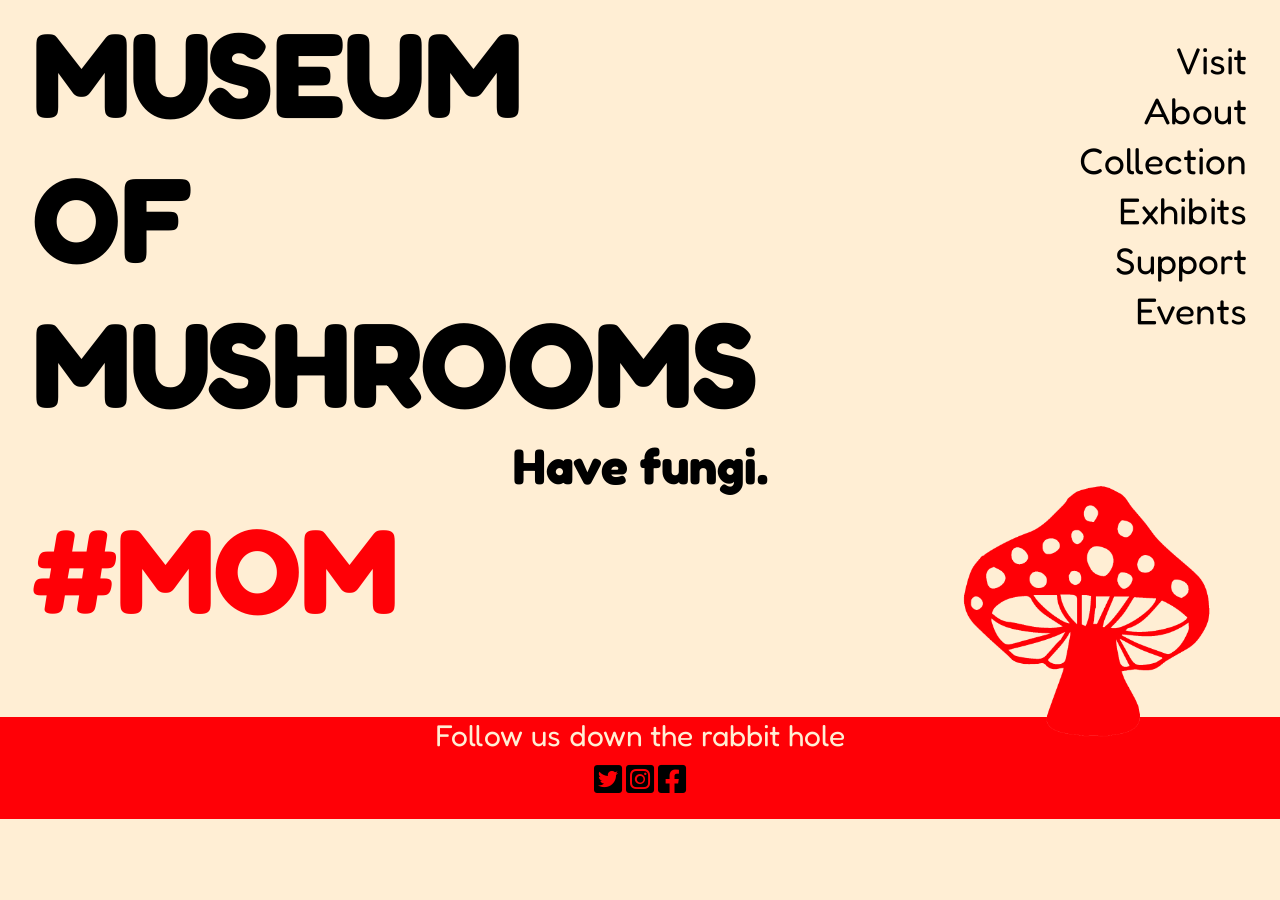
<file: index.html>
<!DOCTYPE html>
<html lang="en">
<head>
    <meta charset="UTF-8">
    <meta http-equiv="X-UA-Compatible" content="IE=edge">
    <meta name="viewport" content="width=device-width, initial-scale=1.0">
    <title>MOM</title>

    <link rel="preconnect" href="https://fonts.googleapis.com">
    <link rel="preconnect" href="https://fonts.gstatic.com" crossorigin>
    <link href="https://fonts.googleapis.com/css2?family=Barlow&family=Belleza&family=Fredoka&family=Limelight&family=Nunito+Sans:wght@300&family=Roboto:wght@100&family=Shizuru&display=swap" rel="stylesheet">

    <link rel="icon" type="image/x-icon" href="images/mush_icon.ico">

    <link rel="stylesheet" href="css/style_home.css">

<!-- font awesome icons -->
<link href="https://cdnjs.cloudflare.com/ajax/libs/font-awesome/6.0.0/css/all.min.css" rel="stylesheet">

<script src="ci-labeler.js"></script> 


</head>
<body>

    <!-- Sidebar -->
    <div class="sidebar">
        <ul>
            <li class="sidebar-item"><a href="visit_us.html">Visit</a></li>
            <li class="sidebar-item"><a href="about_page.html">About</a></li>
            <li class="sidebar-item"><a href="label.html">Collection</a></li>
            <li class="sidebar-item"><a href="exhibits.html">Exhibits</a></li>
            <li class="sidebar-item"><a href="support.html">Support</a></li>
            <li class="sidebar-item"><a href="events.html">Events</a></li>
        </ul>
        <img src="images/mushroomlogos-01.png" alt="">
    </div>


    

    <div>
        <div>
            <h1><a href="index.html">MUSEUM OF MUSHROOMS</a></h1>
            <h2>Have fungi.</h2>
            <h3>#MOM</h3>
        </div>

    </div>

<br>

<br>

<footer>
    <div>
        <p class="subheading">Follow us down the rabbit hole</p>
    </div>

    <br>

    <div class="icons">
    
        <i class="fa-brands fa-twitter-square fa-2xl"></i>
        <a href="https://www.instagram.com/museum_of_mushrooms/"><i class="fa-brands fa-instagram-square fa-2xl"></i></a></i>
        <i class="fa-brands fa-facebook-square fa-2xl"></i>
    
    </div>
</footer>

</body>



</html>
</file>
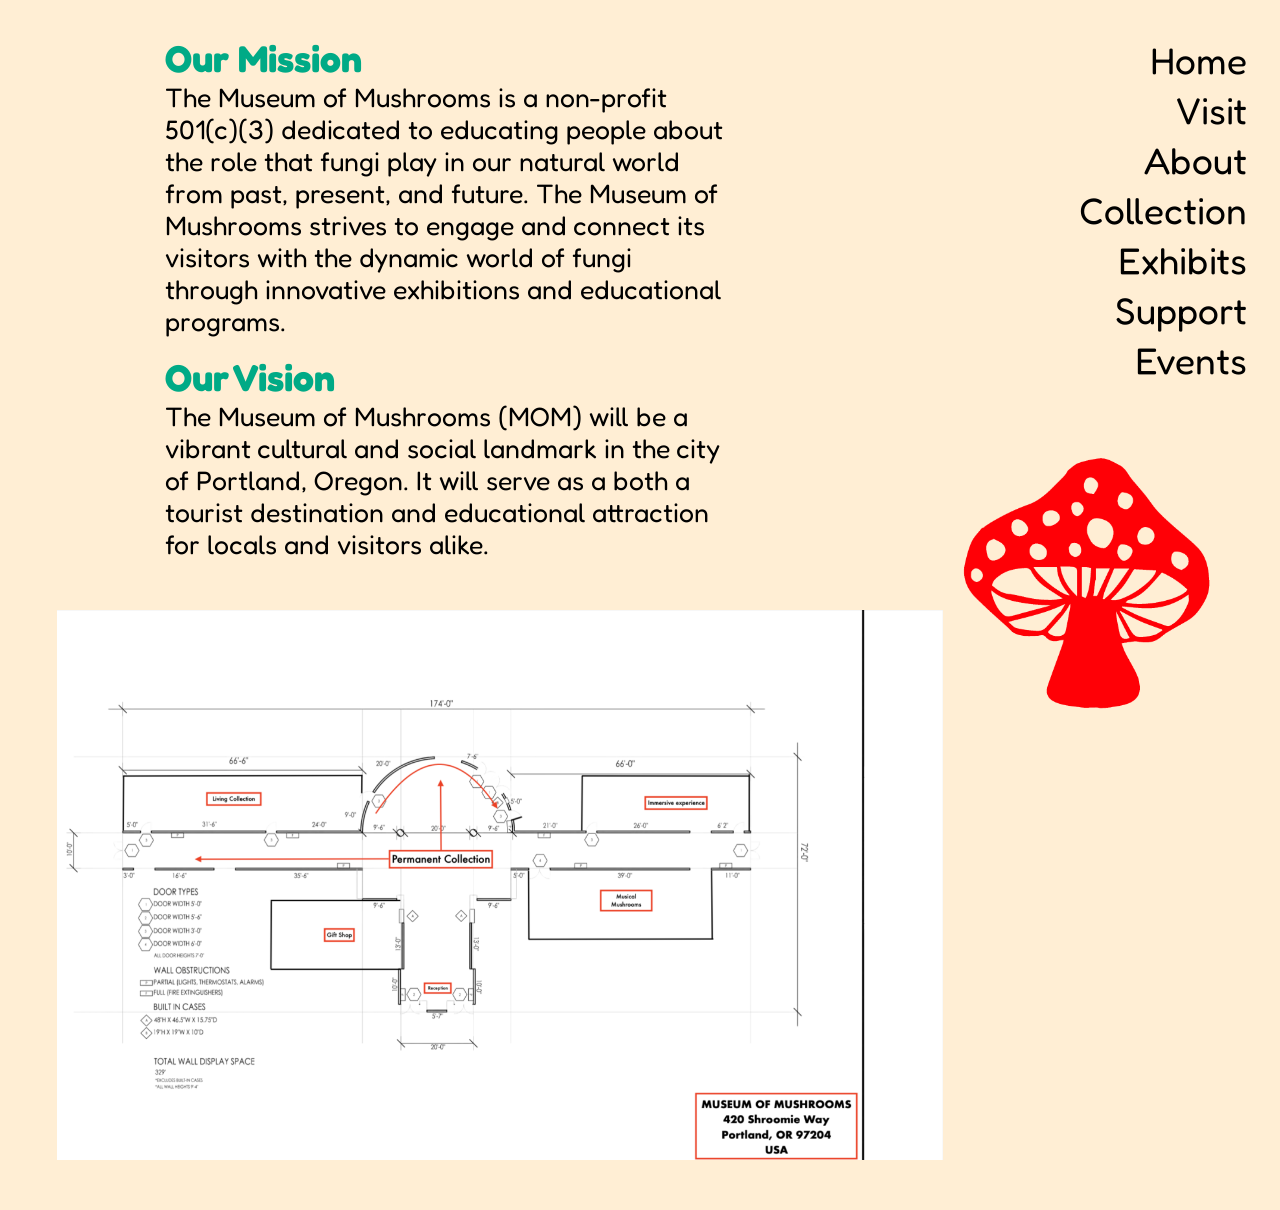
<file: about_page.html>
<!DOCTYPE html>
<html lang="en">
<head>
    <meta charset="UTF-8">
    <meta http-equiv="X-UA-Compatible" content="IE=edge">
    <meta name="viewport" content="width=device-width, initial-scale=1.0">
    <title>About</title>

    <link rel="preconnect" href="https://fonts.googleapis.com">
    <link rel="preconnect" href="https://fonts.gstatic.com" crossorigin>
    <link href="https://fonts.googleapis.com/css2?family=Barlow&family=Belleza&family=Fredoka&family=Limelight&family=Nunito+Sans:wght@300&family=Roboto:wght@100&family=Shizuru&display=swap" rel="stylesheet">

    <link rel="stylesheet" href="css/style_about.css">

    <link rel="icon" type="image/x-icon" href="images/mush_icon.ico">


<!-- font awesome icons -->
<link href="https://cdnjs.cloudflare.com/ajax/libs/font-awesome/6.0.0/css/all.min.css" rel="stylesheet">

</head>
<body>

    <!-- Sidebar -->
    <div class="sidebar">
        <ul>
            <li class="sidebar-item"><a href="index.html">Home</a></li>
            <li class="sidebar-item"><a href="visit_us.html">Visit</a></li>
            <li class="sidebar-item"><a href="about_page.html">About</a></li>
            <li class="sidebar-item"><a href="label.html">Collection</a></li>
            <li class="sidebar-item"><a href="exhibits.html">Exhibits</a></li>
            <li class="sidebar-item"><a href="support.html">Support</a></li>
            <li class="sidebar-item"><a href="events.html">Events</a></li>
        </ul>

        <div>
        <img src="images/mushroomlogos-01.png" class="img">
        </div> 

    </div>

<div>
<br>
<br>
    <h1>Our Mission</h1>
        <p>The Museum of Mushrooms is a non-profit 501(c)(3) dedicated to educating people about the role that fungi play in our natural world from past, present, and future. The Museum of Mushrooms strives to engage and connect its visitors with the dynamic world of fungi through innovative exhibitions and educational programs.</p>
<br>
    <h1>Our Vision</h1>
        <p>The Museum of Mushrooms (MOM) will be a vibrant cultural and social landmark in the city of Portland, Oregon. It will serve as a both a tourist destination and educational attraction for locals and visitors alike.</p>
           
    <div class="imgmap">
        <img src="images/FloorPlan_MOM2.png" class="imgmap">
    </div>
</div>

</body>
</html>
</file>
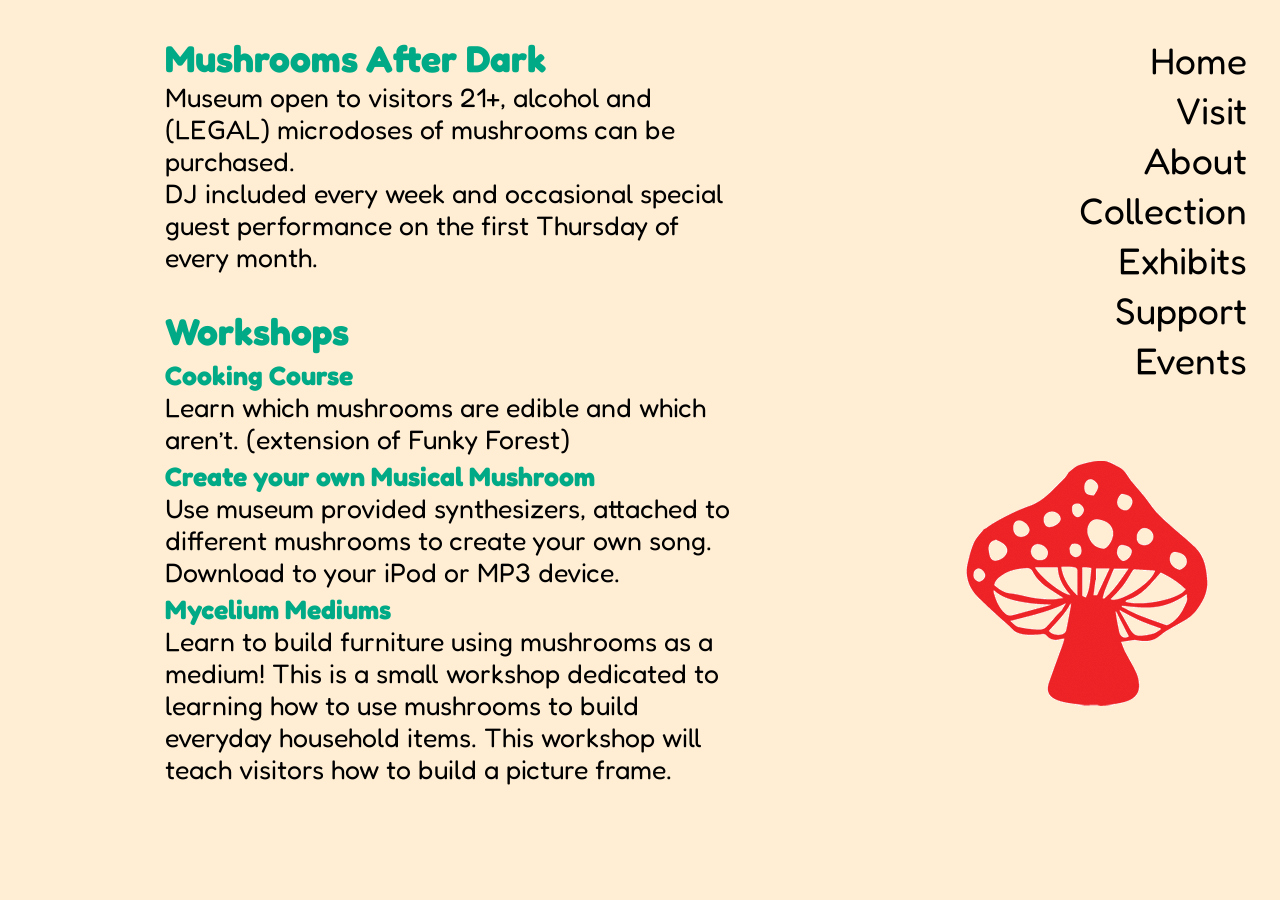
<file: events.html>
<!DOCTYPE html>
<html lang="en">
<head>
    <meta charset="UTF-8">
    <meta http-equiv="X-UA-Compatible" content="IE=edge">
    <meta name="viewport" content="width=device-width, initial-scale=1.0">
    <title>Events</title>

    <link rel="preconnect" href="https://fonts.googleapis.com">
    <link rel="preconnect" href="https://fonts.gstatic.com" crossorigin>
    <link href="https://fonts.googleapis.com/css2?family=Barlow&family=Belleza&family=Fredoka&family=Limelight&family=Nunito+Sans:wght@300&family=Roboto:wght@100&family=Shizuru&display=swap" rel="stylesheet">

    <link rel="stylesheet" href="css/style_gen.css">

    <link rel="icon" type="image/x-icon" href="images/mush_icon.ico">

<!-- font awesome icons -->
<link href="https://cdnjs.cloudflare.com/ajax/libs/font-awesome/6.0.0/css/all.min.css" rel="stylesheet">


</head>
<body>

    <!-- Sidebar -->
    <div class="sidebar">
        <ul>
            <li class="sidebar-item"><a href="index.html">Home</a></li>
            <li class="sidebar-item"><a href="visit_us.html">Visit</a></li>
            <li class="sidebar-item"><a href="about_page.html">About</a></li>
            <li class="sidebar-item"><a href="label.html">Collection</a></li>
            <li class="sidebar-item"><a href="exhibits.html">Exhibits</a></li>
            <li class="sidebar-item"><a href="support.html">Support</a></li>
            <li class="sidebar-item"><a href="events.html">Events</a></li>
        </ul>
        <img src="images/fungif.gif" class="logo">
    </div>

<div>

<br>
<br>

<h1>Mushrooms After Dark</h1>
    <p>
        Museum open to visitors 21+, alcohol and (LEGAL) microdoses of mushrooms can be purchased.
    </p>
    <p>
        DJ included every week and occasional special guest performance on the first Thursday of every month.
    </p>

<br>
<br>

<h1>Workshops</h1>
    <h2>
        <p>
            Cooking Course
        </p>
    </h2>
        <p>
            Learn which mushrooms are edible and which aren’t. (extension of Funky Forest)
        </p>
    <h2>
        <p>
            Create your own Musical Mushroom
        </p>
    </h2>
        <p>
            Use museum provided synthesizers, attached to different mushrooms to create your own song. Download to your iPod or MP3 device.
        </p>
    <h2>
        <p>
            Mycelium Mediums
        </p>
    </h2>
        <p>
            Learn to build furniture using mushrooms as a medium! This is a small workshop dedicated to learning how to use mushrooms to build everyday household items. This workshop will teach visitors how to build a picture frame. 
        </p>

<br>
<br>

</div>



</body>
</html>
</file>
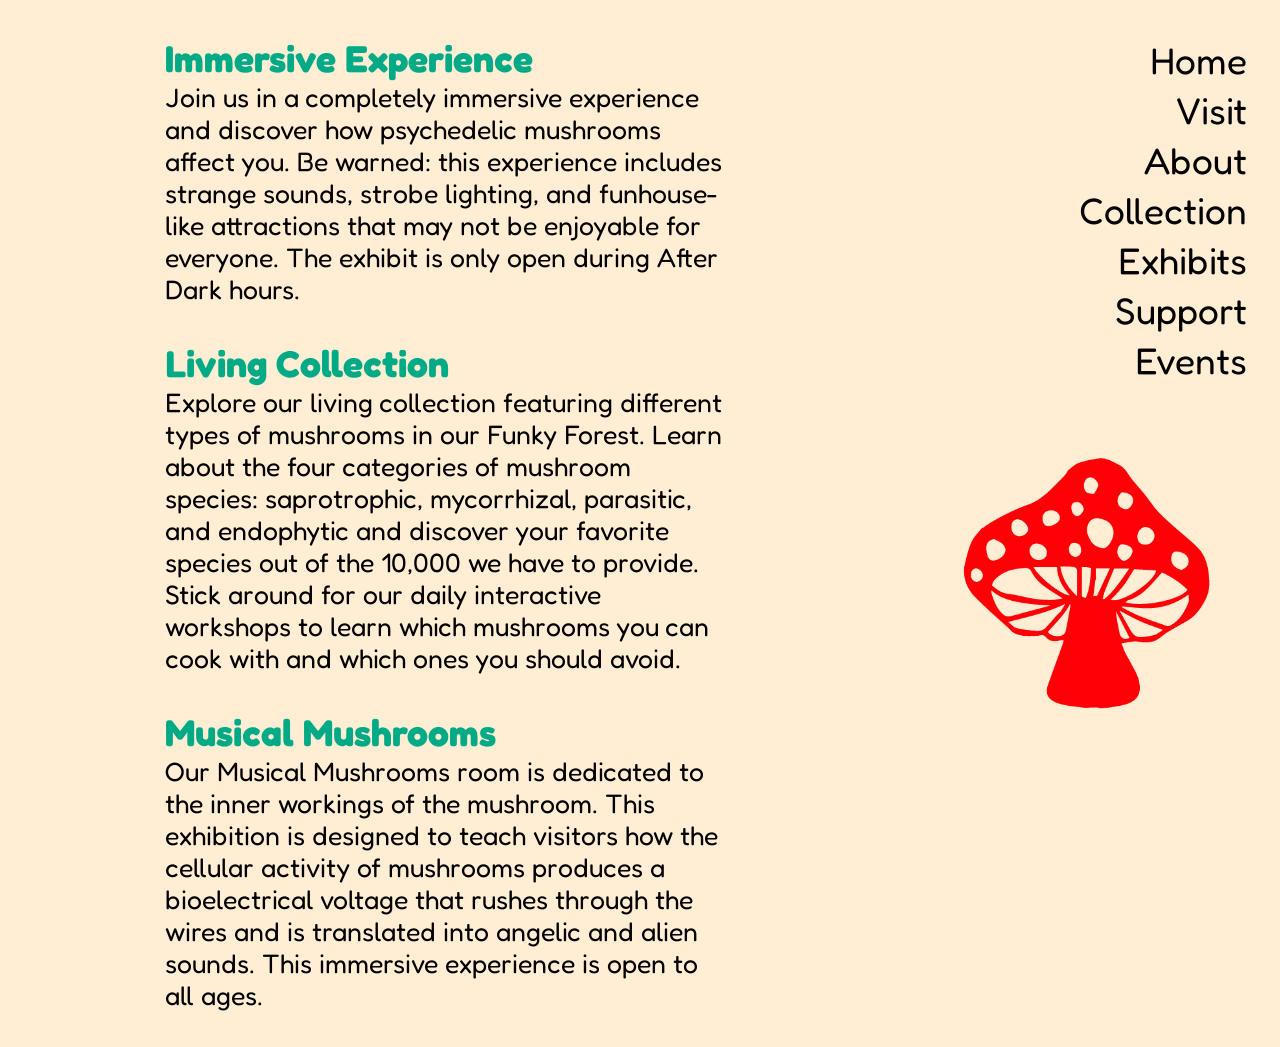
<file: exhibits.html>
<!DOCTYPE html>
<html lang="en">
<head>
    <meta charset="UTF-8">
    <meta http-equiv="X-UA-Compatible" content="IE=edge">
    <meta name="viewport" content="width=device-width, initial-scale=1.0">
    <title>Exhibits</title>

    <link rel="preconnect" href="https://fonts.googleapis.com">
    <link rel="preconnect" href="https://fonts.gstatic.com" crossorigin>
    <link href="https://fonts.googleapis.com/css2?family=Barlow&family=Belleza&family=Fredoka&family=Limelight&family=Nunito+Sans:wght@300&family=Roboto:wght@100&family=Shizuru&display=swap" rel="stylesheet">

    <link rel="stylesheet" href="css/style_gen.css">

    <link rel="icon" type="image/x-icon" href="images/mush_icon.ico">

<!-- font awesome icons -->
<link href="https://cdnjs.cloudflare.com/ajax/libs/font-awesome/6.0.0/css/all.min.css" rel="stylesheet">


</head>
<body>

    <!-- Sidebar -->
    <div class="sidebar">
        <ul>
            <li class="sidebar-item"><a href="index.html">Home</a></li>
            <li class="sidebar-item"><a href="visit_us.html">Visit</a></li>
            <li class="sidebar-item"><a href="about_page.html">About</a></li>
            <li class="sidebar-item"><a href="label.html">Collection</a></li>
            <li class="sidebar-item"><a href="exhibits.html">Exhibits</a></li>
            <li class="sidebar-item"><a href="support.html">Support</a></li>
            <li class="sidebar-item"><a href="events.html">Events</a></li>
        </ul>
        <img src="images/mushroomlogos-01.png" class="logo">
    </div>

<div>

<br>
<br>

<h1>Immersive Experience</h1>
<p>Join us in a completely immersive experience and discover how psychedelic mushrooms affect you. Be warned: this experience includes strange sounds, strobe lighting, and funhouse-like attractions that may not be enjoyable for everyone. The exhibit is only open during After Dark hours.</p>

<br>
<br>

<h1>Living Collection</h1>
<p>Explore our living collection featuring different types of mushrooms in our Funky Forest. Learn about the four categories of mushroom species: saprotrophic, mycorrhizal, parasitic, and endophytic and discover your favorite species out of the 10,000 we have to provide. Stick around for our daily interactive workshops to learn which mushrooms you can cook with and which ones you should avoid.</p>

<br>
<br>

<h1>Musical Mushrooms</h1>
<p>Our Musical Mushrooms room is dedicated to the inner workings of the mushroom. This exhibition is designed to teach visitors how the cellular activity of mushrooms produces a bioelectrical voltage that rushes through the wires and is translated into angelic and alien sounds. This immersive experience is open to all ages. </p>

<br>
<br>

</div>



</body>
</html>
</file>
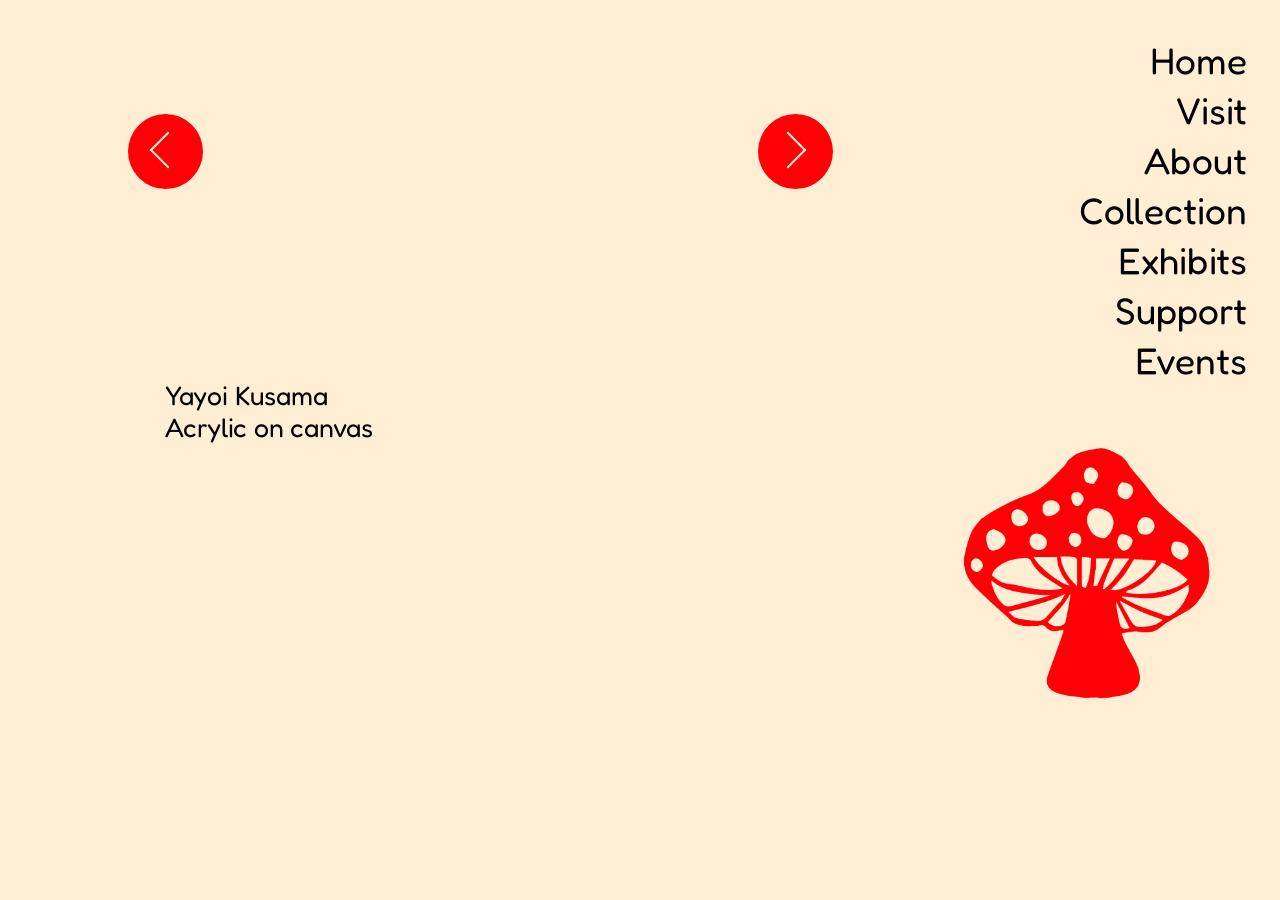
<file: label.html>
<!DOCTYPE html>
<html lang="en">
<head>
    <meta charset="UTF-8">
    <meta http-equiv="X-UA-Compatible" content="IE=edge">
    <meta name="viewport" content="width=device-width, initial-scale=1.0">
    <title>Collections</title>

    <link rel="preconnect" href="https://fonts.googleapis.com">
    <link rel="preconnect" href="https://fonts.gstatic.com" crossorigin>
    <link href="https://fonts.googleapis.com/css2?family=Barlow&family=Belleza&family=Fredoka&family=Limelight&family=Nunito+Sans:wght@300&family=Roboto:wght@100&family=Shizuru&display=swap" rel="stylesheet">

    <link rel="stylesheet" href="css/style_labels.css">

    <link rel="icon" type="image/x-icon" href="images/mush_icon.ico">

    <!-- catalogit info -->
    <script src="ci-labeler.js"></script>



</head>
<body>

        <!-- Sidebar -->
        <div class="sidebar">
            <ul>
                <li class="sidebar-item"><a href="index.html">Home</a></li>
                <li class="sidebar-item"><a href="visit_us.html">Visit</a></li>
                <li class="sidebar-item"><a href="about_page.html">About</a></li>
                <li class="sidebar-item"><a href="label.html">Collection</a></li>
                <li class="sidebar-item"><a href="exhibits.html">Exhibits</a></li>
                <li class="sidebar-item"><a href="support.html">Support</a></li>
                <li class="sidebar-item"><a href="events.html">Events</a></li>
            </ul>
            <img id="logo" src="images/mushroomlogos-01.png" alt="">
        </div>
    

    <div class="maincontent">
            <br>
            <br>
            <br>
            <div class="flex-container row">
                <div class="arrow flex-item">
                    <!-- https://codepen.io/cypark/pen/OMWGjy -->
                    <a href="label3.html"><span class="arrow circle left"></span></a>
                    <!-- trying to make the objects circle so 1 -> 2 -> 3 -> 4 -> 1 -->
                </div>

            <!-- Image -->
            <div class="ci-item flex-item" ci-id="6e135960-95af-11ec-98ee-b754902efcb7">
                <img class="ci-image"></img>
            </div>
 
            <!-- <img src="images/unknown-1.png" alt="">      -->
            
            <div class="arrow flex-item">
                <!-- https://codepen.io/cypark/pen/OMWGjy -->
                <!-- <a href="label4.html"><span class="arrow circle left"></span></a> -->
                <a href="label3.html"><span class="arrow circle right"></span></a>
                <!-- trying to make the objects circle so 1 -> 2 -> 3 -> 4 -> 1 -->
            </div>
            </div>

            <!-- title  -->
            <div class="ci-item" ci-id="6e135960-95af-11ec-98ee-b754902efcb7">
                <h1 class="ci-title"></h1>
            </div>

            <!-- artist  -->
            <p>Yayoi Kusama</p>
            <p>Acrylic on canvas</p>

            <!-- label  -->
            <div class="ci-item" ci-id="6e135960-95af-11ec-98ee-b754902efcb7">
                <p class="ci-label"></p>
            </div>
            <br>

            <!-- description  -->
            <div class="ci-item" ci-id="6e135960-95af-11ec-98ee-b754902efcb7">
                <p class="ci-description"></p>
            </div>
            <!-- <p>Yayoi Kusama is a Japanese artist known for her polka dot motifs, her psychedelic compositions are some of the abstract expressionist movement's most recognizable work. Kusama's work is meant to be an immersive experience inviting viewers into her obsessions and repetitions - symbolic of her Obsessive Compulsive Disorder.</p> -->
        </div>
    </div>


    <Footer></Footer>

</body>
</html>
</file>
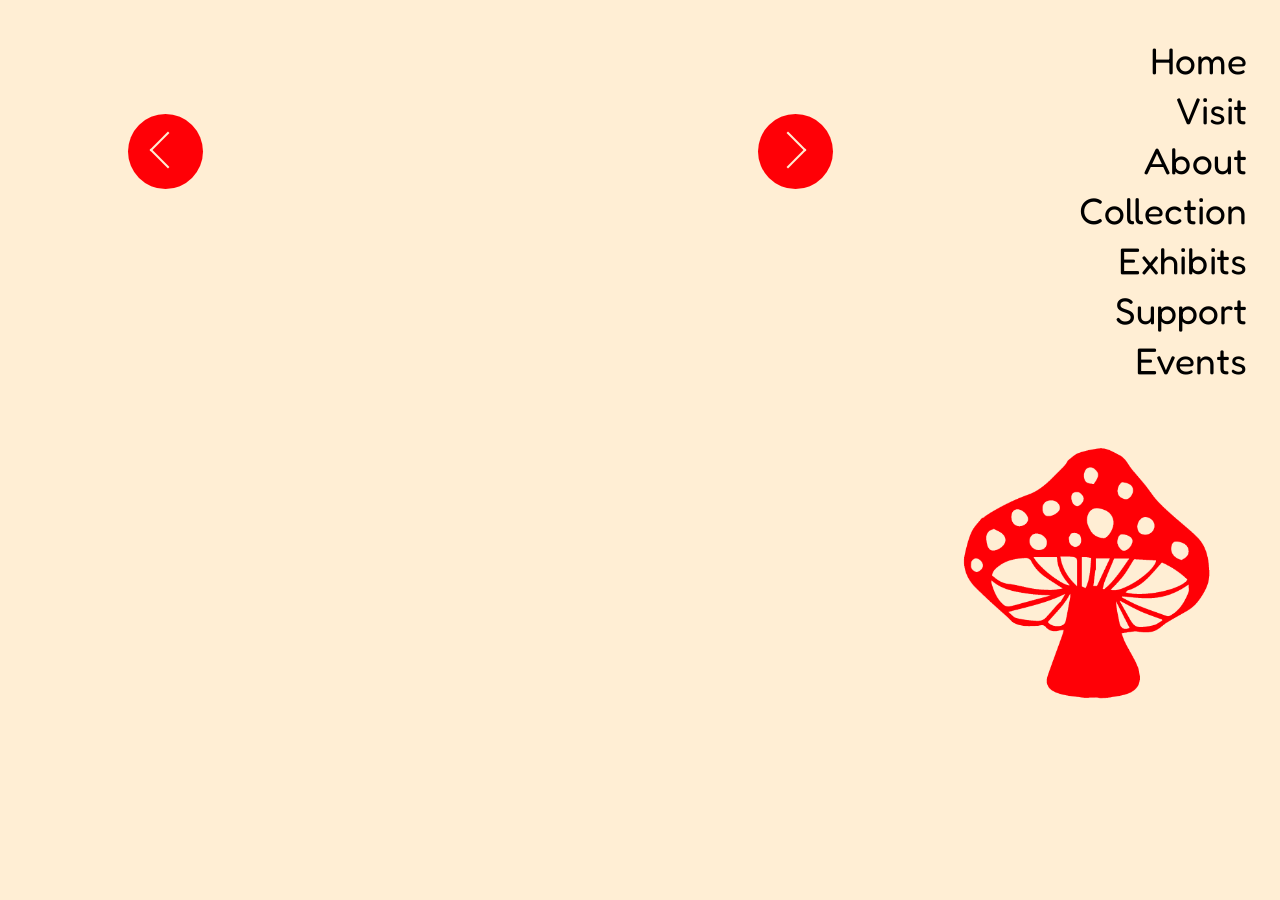
<file: label3.html>
<!DOCTYPE html>
<html lang="en">
<head>
    <meta charset="UTF-8">
    <meta http-equiv="X-UA-Compatible" content="IE=edge">
    <meta name="viewport" content="width=device-width, initial-scale=1.0">
    <title>Collections</title>

    <link rel="preconnect" href="https://fonts.googleapis.com">
    <link rel="preconnect" href="https://fonts.gstatic.com" crossorigin>
    <link href="https://fonts.googleapis.com/css2?family=Barlow&family=Belleza&family=Fredoka&family=Limelight&family=Nunito+Sans:wght@300&family=Roboto:wght@100&family=Shizuru&display=swap" rel="stylesheet">

    <link rel="stylesheet" href="css/style_labels.css">

    <link rel="icon" type="image/x-icon" href="images/mush_icon.ico">


    <!-- catalogit info -->
    <script src="ci-labeler.js"></script>


</head>
<body>

        <!-- Sidebar -->
        <div class="sidebar">
            <ul>
                <li class="sidebar-item"><a href="index.html">Home</a></li>
                <li class="sidebar-item"><a href="visit_us.html">Visit</a></li>
                <li class="sidebar-item"><a href="about_page.html">About</a></li>
                <li class="sidebar-item"><a href="label.html">Collection</a></li>
                <li class="sidebar-item"><a href="exhibits.html">Exhibits</a></li>
                <li class="sidebar-item"><a href="support.html">Support</a></li>
                <li class="sidebar-item"><a href="events.html">Events</a></li>
            </ul>
            <img id="logo" src="images/mushroomlogos-01.png" alt="">
        </div>

    <div class="maincontent">
            <br>
            <br>
            <br>
            <div class="flex-container row">
                <div class="arrow flex-item">
                    <!-- https://codepen.io/cypark/pen/OMWGjy -->
                    <a href="label.html"><span class="arrow circle left"></span></a>
                    <!-- trying to make the objects circle so 1 -> 2 -> 3 -> 4 -> 1 -->
                </div>

            <div class="ci-item flex-item" ci-id="52ef1f00-9057-11ec-9ff1-6f80756e3ecb">
                <img class="ci-image"></img>
            </div>

    
    
            <div class="arrow flex-item">
                <!-- https://codepen.io/cypark/pen/OMWGjy -->
                <!-- <a href="label4.html"><span class="arrow circle left"></span></a> -->
                <a href="label.html"><span class="arrow circle right"></span></a>
                <!-- trying to make the objects circle so 1 -> 2 -> 3 -> 4 -> 1 -->
            </div>
        </div>


    <!-- title -->
    <div class="ci-item" ci-id="52ef1f00-9057-11ec-9ff1-6f80756e3ecb">
        <h1 class="ci-title"></h1>
    </div>

    <!-- label -->
    <div class="ci-item" ci-id="52ef1f00-9057-11ec-9ff1-6f80756e3ecb">
        <h1 class="ci-label"></h1>
    </div>

    <br>
    <!-- description -->
    <div class="ci-item" ci-id="52ef1f00-9057-11ec-9ff1-6f80756e3ecb">
        <p class="ci-description"></p>
    </div>


    <Footer></Footer>

</body>
</html>
</file>
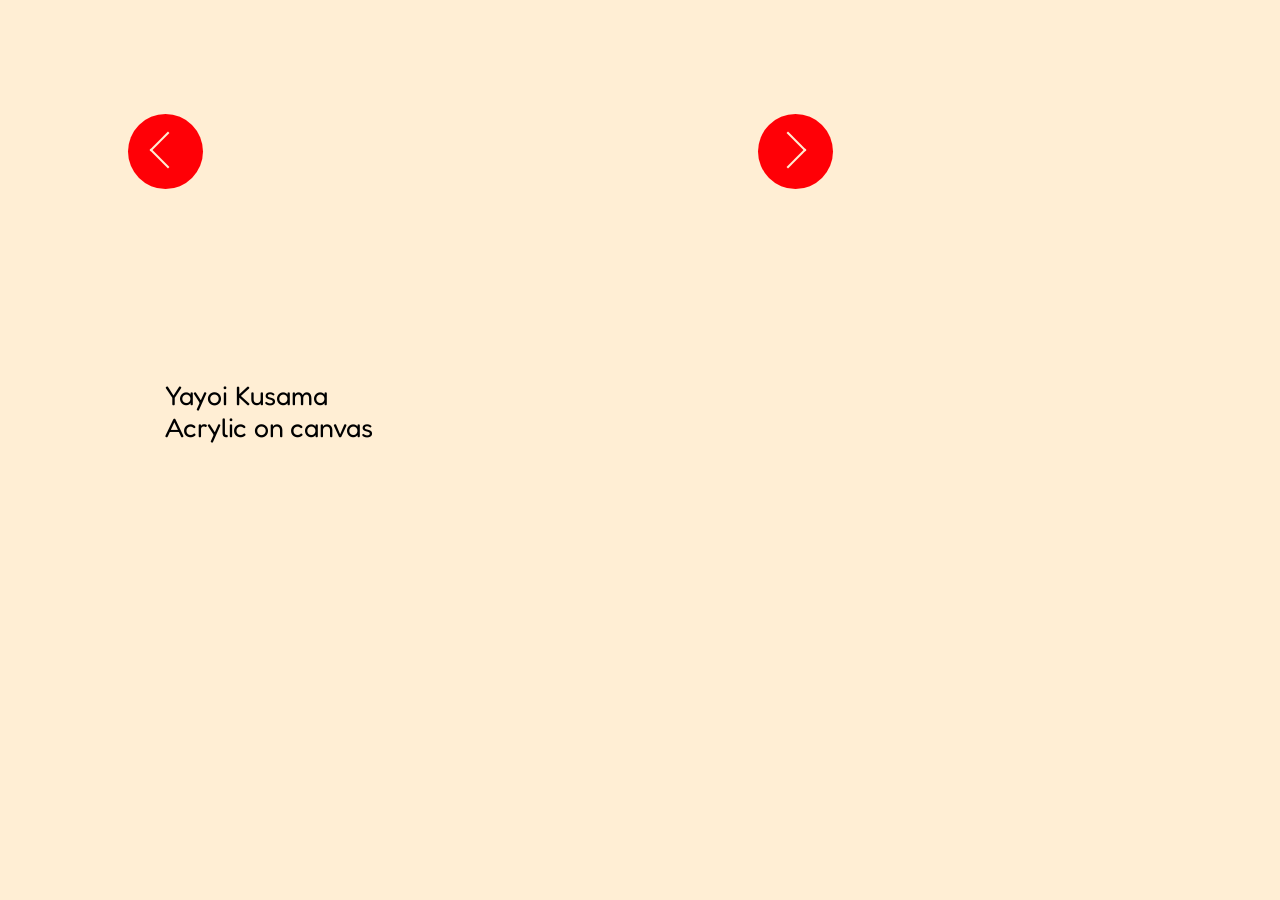
<file: label_r1.html>
<!DOCTYPE html>
<html lang="en">
<head>
    <meta charset="UTF-8">
    <meta http-equiv="X-UA-Compatible" content="IE=edge">
    <meta name="viewport" content="width=device-width, initial-scale=1.0">
    <title>Collections</title>

    <!-- fonts -->
    <link rel="preconnect" href="https://fonts.googleapis.com">
    <link rel="preconnect" href="https://fonts.gstatic.com" crossorigin>
    <link href="https://fonts.googleapis.com/css2?family=Barlow&family=Belleza&family=Fredoka&family=Limelight&family=Nunito+Sans:wght@300&family=Roboto:wght@100&family=Shizuru&display=swap" rel="stylesheet">

    <!-- css stuff -->
    <link rel="stylesheet" href="css/style_labels.css">

    <!-- favicon -->
    <link rel="icon" type="image/x-icon" href="images/mush_icon.ico">

    <!-- catalogit info -->
    <script src="ci-labeler.js"></script>



</head>
<body>

        <!-- Sidebar
        <div class="sidebar">
            <ul>
                <li class="sidebar-item"><a href="home.html">Home</a></li>
                <li class="sidebar-item"><a href="visit_us.html">Visit</a></li>
                <li class="sidebar-item"><a href="about_page.html">About</a></li>
                <li class="sidebar-item"><a href="label.html">Collection</a></li>
                <li class="sidebar-item"><a href="exhibits.html">Exhibits</a></li>
                <li class="sidebar-item"><a href="support.html">Support</a></li>
                <li class="sidebar-item"><a href="events.html">Events</a></li>
            </ul>
            <img id="logo" src="images/mushroomlogos-01.png" alt="">
        </div> -->
    

    <div class="maincontent">
            <br>
            <br>
            <br>
        <div class="flex-container row">
            <div class="arrow flex-item">
                <!-- https://codepen.io/cypark/pen/OMWGjy -->
                <a href="label_r4.html"><span class="arrow circle left"></span></a>
                <!-- trying to make the objects circle so 1 -> 2 -> 3 -> 4 -> 1 -->
            </div>

                    <!-- Image from catalogit -->
                    <div class="ci-item flex-item" ci-id="6e135960-95af-11ec-98ee-b754902efcb7">
                        <img class="ci-image"></img>
                    </div>
                    
        <div class="arrow flex-item">
            <!-- https://codepen.io/cypark/pen/OMWGjy -->
            <!-- <a href="label4.html"><span class="arrow circle left"></span></a> -->
            <a href="label_r2.html"><span class="arrow circle right"></span></a>
            <!-- trying to make the objects circle so 1 -> 2 -> 3 -> 4 -> 1 -->
        </div>
        </div>

        <!-- title  -->
        <div class="ci-item" ci-id="6e135960-95af-11ec-98ee-b754902efcb7">
            <h1 class="ci-title"></h1>
        </div>

        <!-- artist  -->
        <p>Yayoi Kusama</p>
        <p>Acrylic on canvas</p>

        <!-- label  -->
        <div class="ci-item" ci-id="6e135960-95af-11ec-98ee-b754902efcb7">
            <p class="ci-label"></p>
        </div>
        <br>

        <!-- description  -->
        <div class="ci-item" ci-id="6e135960-95af-11ec-98ee-b754902efcb7">
            <p class="ci-description"></p>
        </div>
        <!-- <p>Yayoi Kusama is a Japanese artist known for her polka dot motifs, her psychedelic compositions are some of the abstract expressionist movement's most recognizable work. Kusama's work is meant to be an immersive experience inviting viewers into her obsessions and repetitions - symbolic of her Obsessive Compulsive Disorder.</p> -->
        </div>
    </div>


    <Footer></Footer>

</body>
</html>
</file>
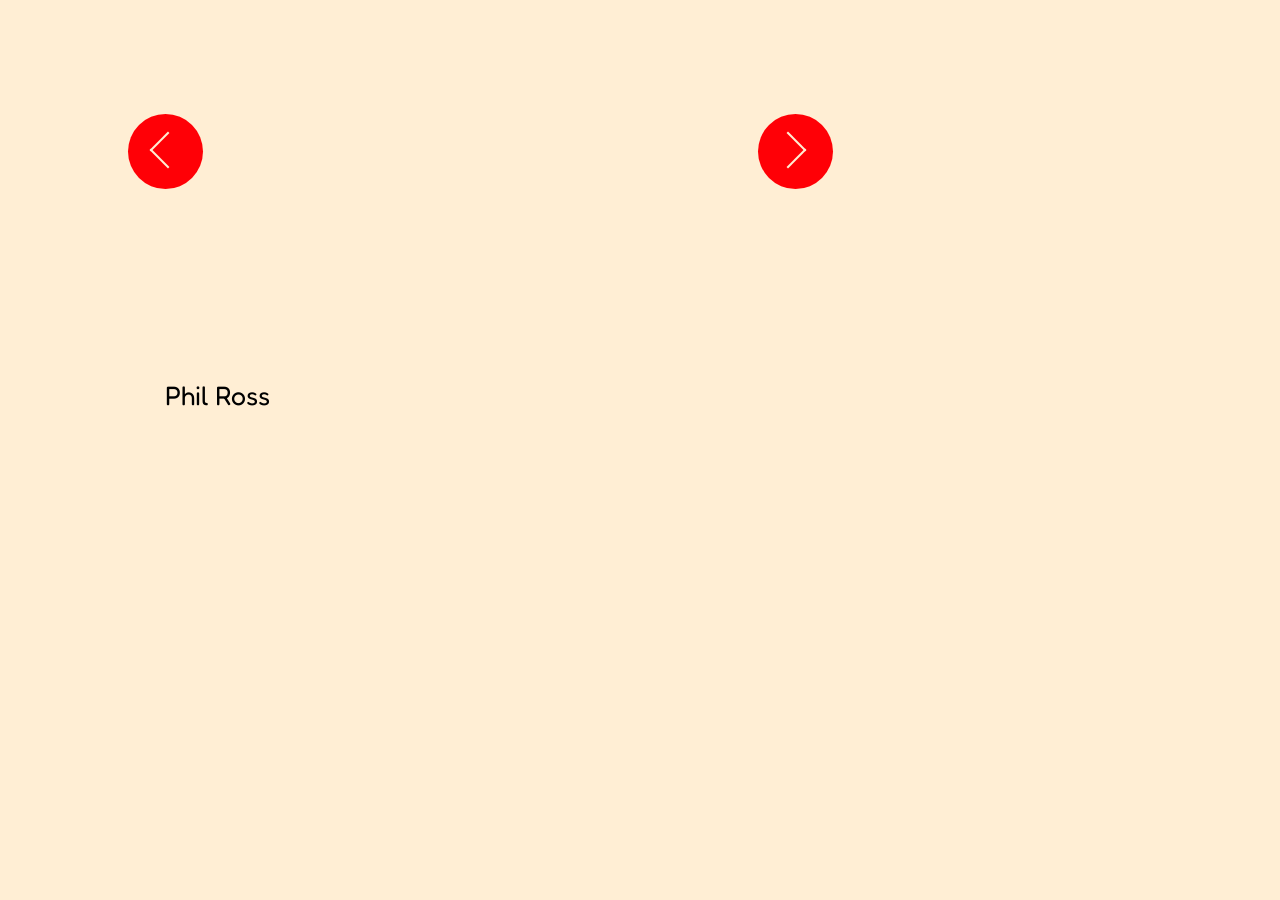
<file: label_r2.html>
<!DOCTYPE html>
<html lang="en">
<head>
    <meta charset="UTF-8">
    <meta http-equiv="X-UA-Compatible" content="IE=edge">
    <meta name="viewport" content="width=device-width, initial-scale=1.0">
    <title>Collections</title>

    <!-- fonts -->
    <link rel="preconnect" href="https://fonts.googleapis.com">
    <link rel="preconnect" href="https://fonts.gstatic.com" crossorigin>
    <link href="https://fonts.googleapis.com/css2?family=Barlow&family=Belleza&family=Fredoka&family=Limelight&family=Nunito+Sans:wght@300&family=Roboto:wght@100&family=Shizuru&display=swap" rel="stylesheet">

    <!-- css -->
    <link rel="stylesheet" href="css/style_labels.css">

    <!-- favicon -->
    <link rel="icon" type="image/x-icon" href="images/mush_icon.ico">

    <!-- catalogit info -->
    <script src="https://xarts.usfca.edu/~schow7/ci-labeler.js"></script>  


</head>
<body>

        <!-- Sidebar -->
        <!-- <div class="sidebar">
            <ul>
                <li class="sidebar-item"><a href="home.html">Home</a></li>
                <li class="sidebar-item"><a href="visit_us.html">Visit</a></li>
                <li class="sidebar-item"><a href="about_page.html">About</a></li>
                <li class="sidebar-item"><a href="label.html">Collection</a></li>
                <li class="sidebar-item"><a href="exhibits.html">Exhibits</a></li>
                <li class="sidebar-item"><a href="support.html">Support</a></li>
                <li class="sidebar-item"><a href="events.html">Events</a></li>
            </ul>
            <img id="logo" src="images/mushroomlogos-01.png" alt="">
        </div> -->
    
    <div class="maincontent">
            <br>
            <br>
            <br>

            <div class="flex-container row">
            <div class="arrow flex-item">
                <!-- https://codepen.io/cypark/pen/OMWGjy -->
                <a href="label_r1.html"><span class="arrow circle left"></span></a>
                <!-- trying to make the objects circle so 1 -> 2 -> 3 -> 4 -> 1 -->
            </div>

            <!-- image from catalogit  -->
            <div class="ci-item flex-item" ci-id="88b483e0-95df-11ec-8674-f7ce4fae5e6f">
                <img class="ci-image"></img>
            </div>
            
            <div class="arrow flex-item">
                <!-- https://codepen.io/cypark/pen/OMWGjy -->
                <!-- <a href="label4.html"><span class="arrow circle left"></span></a> -->
                <a href="label_r3.html"><span class="arrow circle right"></span></a>
                <!-- trying to make the objects circle so 1 -> 2 -> 3 -> 4 -> 1 -->
            </div>
            </div>


            <!-- title -->
            <div class="ci-item" ci-id="88b483e0-95df-11ec-8674-f7ce4fae5e6f">
                <h1 class="ci-title"></h1>
            </div>

            <!-- artist  -->
            <p>Phil Ross</p>

            <!-- label -->
            <div class="ci-item" ci-id="88b483e0-95df-11ec-8674-f7ce4fae5e6f">
                <h1 class="ci-label"></h1>
            </div>

            <br>
            <!-- description -->
            <div class="ci-item" ci-id="88b483e0-95df-11ec-8674-f7ce4fae5e6f">
                <p class="ci-description"></p>
            </div>
            <!-- <p>From his Yamanaka Series, Phil Ross utilizes fungi for his completely biodegradable furniture. Based in San Francisco, sustainability is central to Ross' identity and work. Ross uses a fungi called Reishi that is sprouting up in alternative medicine, used as an anti anxiety treatment - his stools very well may be a health tonic. Along with medicinal purposes, Ross' shroomy stools are lightweight, stronger than concrete, fireproof, waterproof, and mold resistant. Should one grow tired of their stool, they can simply bury it and it will decompose entirely.</p> -->
        </div>
    </div>

    <br>
    <br>
    


    <!-- <Footer></Footer> -->

</body>
</html>
</file>
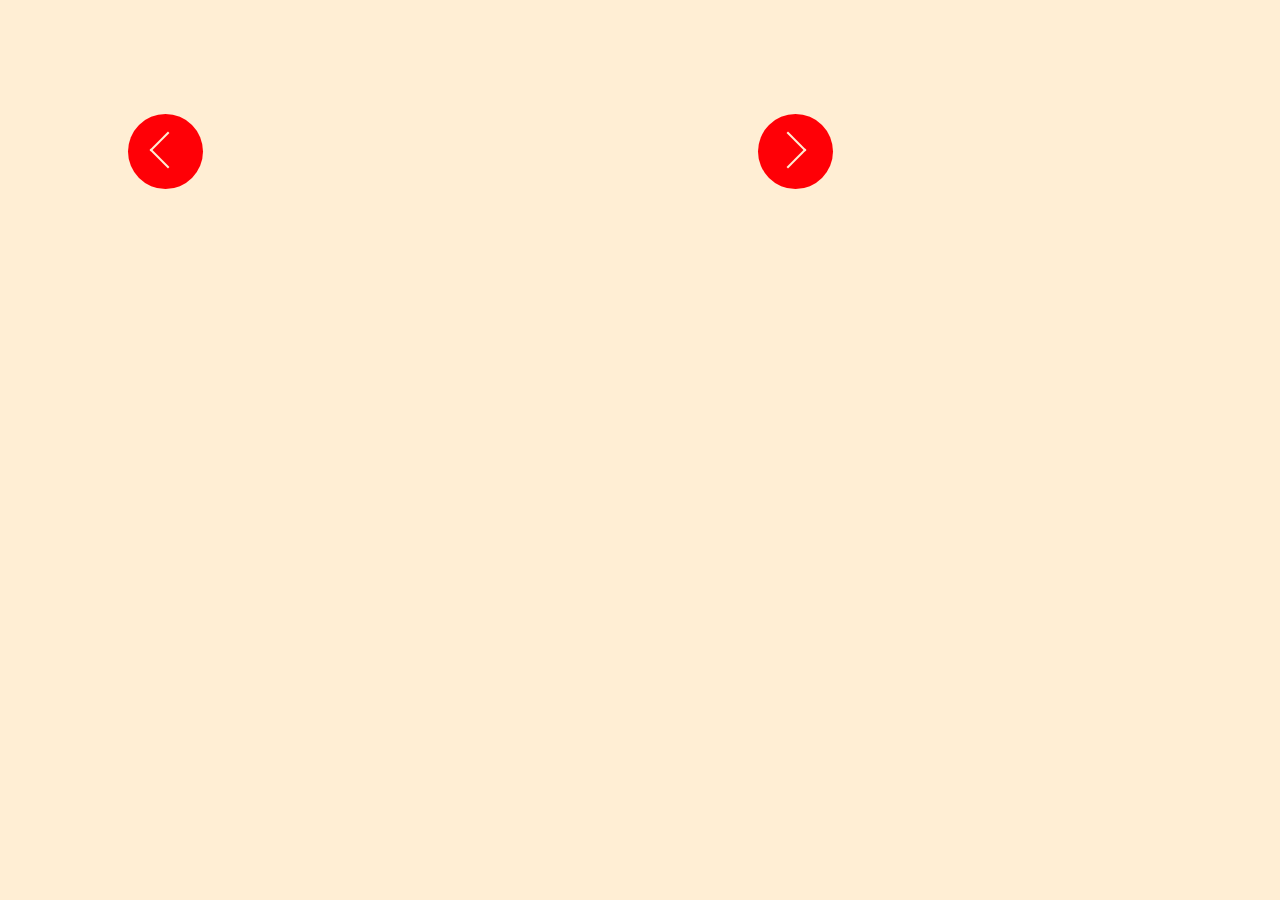
<file: label_r3.html>
<!DOCTYPE html>
<html lang="en">
<head>
    <meta charset="UTF-8">
    <meta http-equiv="X-UA-Compatible" content="IE=edge">
    <meta name="viewport" content="width=device-width, initial-scale=1.0">
    <title>Collections</title>

    <!-- fonts -->
    <link rel="preconnect" href="https://fonts.googleapis.com">
    <link rel="preconnect" href="https://fonts.gstatic.com" crossorigin>
    <link href="https://fonts.googleapis.com/css2?family=Barlow&family=Belleza&family=Fredoka&family=Limelight&family=Nunito+Sans:wght@300&family=Roboto:wght@100&family=Shizuru&display=swap" rel="stylesheet">

    <!-- css  -->
    <link rel="stylesheet" href="css/style_labels.css">

    <!-- favicon -->
    <link rel="icon" type="image/x-icon" href="images/mush_icon.ico">

    <!-- catalogit info -->
    <script src="ci-labeler.js"></script>


</head>
<body>

        <!-- Sidebar
        <div class="sidebar">
            <ul>
                <li class="sidebar-item"><a href="home.html">Home</a></li>
                <li class="sidebar-item"><a href="visit_us.html">Visit</a></li>
                <li class="sidebar-item"><a href="about_page.html">About</a></li>
                <li class="sidebar-item"><a href="label.html">Collection</a></li>
                <li class="sidebar-item"><a href="exhibits.html">Exhibits</a></li>
                <li class="sidebar-item"><a href="support.html">Support</a></li>
                <li class="sidebar-item"><a href="events.html">Events</a></li>
            </ul>
            <img id="logo" src="images/mushroomlogos-01.png" alt="">
        </div> -->

    <div class="maincontent">
            <br>
            <br>
            <br>
            <div class="flex-container row">
                <div class="arrow flex-item">
                    <!-- https://codepen.io/cypark/pen/OMWGjy -->
                    <a href="label_r2.html"><span class="arrow circle left"></span></a>
                    <!-- trying to make the objects circle so 1 -> 2 -> 3 -> 4 -> 1 -->
                </div>

                <!-- image from catalogit -->
            <div class="ci-item flex-item" ci-id="52ef1f00-9057-11ec-9ff1-6f80756e3ecb">
                <img class="ci-image"></img>
            </div>

    
    
            <div class="arrow flex-item">
                <!-- https://codepen.io/cypark/pen/OMWGjy -->
                <!-- <a href="label4.html"><span class="arrow circle left"></span></a> -->
                <a href="label_r4.html"><span class="arrow circle right"></span></a>
                <!-- trying to make the objects circle so 1 -> 2 -> 3 -> 4 -> 1 -->
            </div>
        </div>


    <!-- title -->
    <div class="ci-item" ci-id="52ef1f00-9057-11ec-9ff1-6f80756e3ecb">
        <h1 class="ci-title"></h1>
    </div>

    <!-- label -->
    <div class="ci-item" ci-id="52ef1f00-9057-11ec-9ff1-6f80756e3ecb">
        <h1 class="ci-label"></h1>
    </div>

    <br>
    <!-- description -->
    <div class="ci-item" ci-id="52ef1f00-9057-11ec-9ff1-6f80756e3ecb">
        <p class="ci-description"></p>
    </div>


    <Footer></Footer>

</body>
</html>
</file>
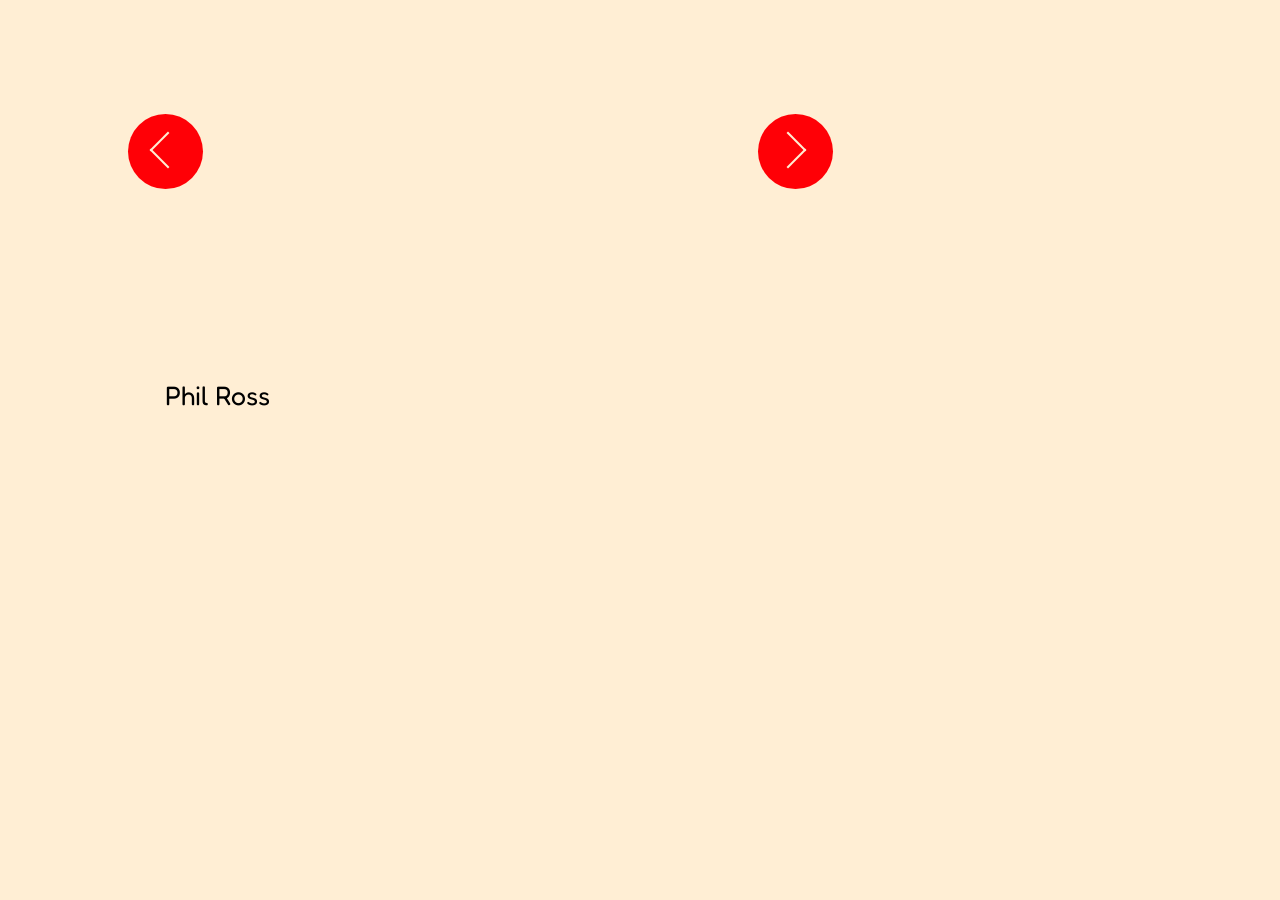
<file: label_r4.html>
<!DOCTYPE html>
<html lang="en">
<head>
    <meta charset="UTF-8">
    <meta http-equiv="X-UA-Compatible" content="IE=edge">
    <meta name="viewport" content="width=device-width, initial-scale=1.0">
    <title>Collections</title>

    <!-- fonts -->
    <link rel="preconnect" href="https://fonts.googleapis.com">
    <link rel="preconnect" href="https://fonts.gstatic.com" crossorigin>
    <link href="https://fonts.googleapis.com/css2?family=Barlow&family=Belleza&family=Fredoka&family=Limelight&family=Nunito+Sans:wght@300&family=Roboto:wght@100&family=Shizuru&display=swap" rel="stylesheet">

    <!-- css  -->
    <link rel="stylesheet" href="css/style_labels.css">

    <!-- favicon  -->
    <link rel="icon" type="image/x-icon" href="images/mush_icon.ico">

    <!-- catalogit info  -->
    <script src="https://xarts.usfca.edu/~schow7/ci-labeler.js"></script> 


</head>
<body>

        <!-- Sidebar
        <div class="sidebar">
            <ul>
                <li class="sidebar-item"><a href="home.html">Home</a></li>
                <li class="sidebar-item"><a href="visit_us.html">Visit</a></li>
                <li class="sidebar-item"><a href="about_page.html">About</a></li>
                <li class="sidebar-item"><a href="label.html">Collection</a></li>
                <li class="sidebar-item"><a href="exhibits.html">Exhibits</a></li>
                <li class="sidebar-item"><a href="support.html">Support</a></li>
                <li class="sidebar-item"><a href="events.html">Events</a></li>
            </ul>
            <img id="logo" src="images/mushroomlogos-01.png" alt="">
        </div> -->

    <div class="maincontent">
            <br>
            <br>
            <br>
            <div class="flex-container row">
                <div class="arrow flex-item">
                    <!-- https://codepen.io/cypark/pen/OMWGjy -->
                    <a href="label_r3.html"><span class="arrow circle left"></span></a>
                    <!-- trying to make the objects circle so 1 -> 2 -> 3 -> 4 -> 1 -->
                </div>

                <!-- image from catalogit -->
                <div class="ci-item flex-item" ci-id="717dfad0-95df-11ec-8674-f7ce4fae5e6f">
                    <!-- <p>Test</p> -->
                    <img class="ci-image"></img>
                </div>   
                
                <div class="arrow flex-item">
                    <!-- https://codepen.io/cypark/pen/OMWGjy -->
                    <!-- <a href="label4.html"><span class="arrow circle left"></span></a> -->
                    <a href="label_r1.html"><span class="arrow circle right"></span></a>
                    <!-- trying to make the objects circle so 1 -> 2 -> 3 -> 4 -> 1 -->
                </div>
            </div>

            <!-- <br>
            <br> -->
            <!-- title -->
            <div class="ci-item" ci-id="717dfad0-95df-11ec-8674-f7ce4fae5e6f">
                <h1 class="ci-title"></h1>
            </div>

            <!-- artist  -->
            <p>Phil Ross</p>

            <!-- label -->
            <div class="ci-item" ci-id="717dfad0-95df-11ec-8674-f7ce4fae5e6f">
                <p class="ci-label"></p>
            </div>

            <br>
            <!-- description -->
            <div class="ci-item" ci-id="717dfad0-95df-11ec-8674-f7ce4fae5e6f">
                <p class="ci-description"></p>
            </div>
    </div>


    <Footer></Footer>

</body>
</html>
</file>
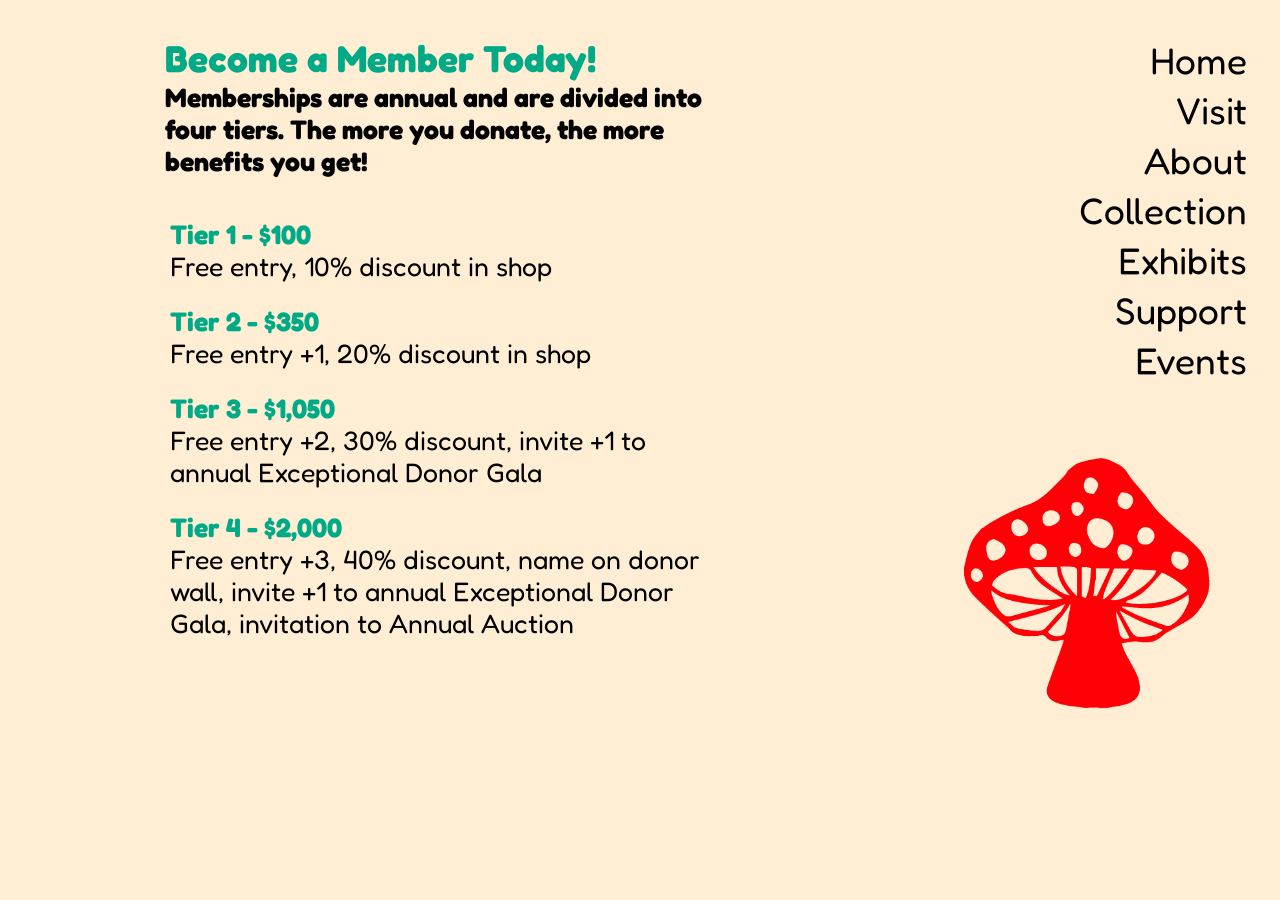
<file: support.html>
<!DOCTYPE html>
<html lang="en">
<head>
    <meta charset="UTF-8">
    <meta http-equiv="X-UA-Compatible" content="IE=edge">
    <meta name="viewport" content="width=device-width, initial-scale=1.0">
    <title>Support Us</title>

    <link rel="preconnect" href="https://fonts.googleapis.com">
    <link rel="preconnect" href="https://fonts.gstatic.com" crossorigin>
    <link href="https://fonts.googleapis.com/css2?family=Barlow&family=Belleza&family=Fredoka&family=Limelight&family=Nunito+Sans:wght@300&family=Roboto:wght@100&family=Shizuru&display=swap" rel="stylesheet">

    <link rel="stylesheet" href="css/style_support.css">

    <link rel="icon" type="image/x-icon" href="images/mush_icon.ico">
    

<!-- font awesome icons -->
<link href="https://cdnjs.cloudflare.com/ajax/libs/font-awesome/6.0.0/css/all.min.css" rel="stylesheet">


</head>
<body>

    <!-- Sidebar -->
    <div class="sidebar">
        <ul>
            <li class="sidebar-item"><a href="index.html">Home</a></li>
            <li class="sidebar-item"><a href="visit_us.html">Visit</a></li>
            <li class="sidebar-item"><a href="about_page.html">About</a></li>
            <li class="sidebar-item"><a href="label.html">Collection</a></li>
            <li class="sidebar-item"><a href="exhibits.html">Exhibits</a></li>
            <li class="sidebar-item"><a href="support.html">Support</a></li>
            <li class="sidebar-item"><a href="events.html">Events</a></li>
        </ul>
        <img src="images/mushroomlogos-01.png" alt="">
    </div>

<div>

<br>
<br>

<h1>Become a Member Today!</h1>
<h3>
<p>Memberships are annual and are divided into four tiers. The more you donate, the more benefits you get!</p>
</h3>

<br>
<br>

    <div>
        <ul>
            <li>
                <h2>
                    <p>Tier 1 - $100</p>
                </h2>
                <p>
                    Free entry, 10% discount in shop
                </p>
            </li>
            <br>
            <li>
                <h2>
                    <p>Tier 2 - $350</p>
                </h2>
                <p>
                    Free entry +1, 20% discount in shop
                </p>
            </li>
            <br>
            <li>
                <h2>
                    <p>Tier 3 - $1,050</p>
                </h2>
                <p>
                    Free entry +2, 30% discount, invite +1 to annual Exceptional Donor Gala
                </p>
            </li>
            <br>
            <li>
                <h2>
                    <p>Tier 4 - $2,000</p>
                </h2>
                <p>
                    Free entry +3, 40% discount, name on donor wall, invite +1 to annual Exceptional Donor Gala, invitation to Annual Auction
                </p>
            </li>
        </ul>
    </div>



</div>

</body>
</html>
</file>
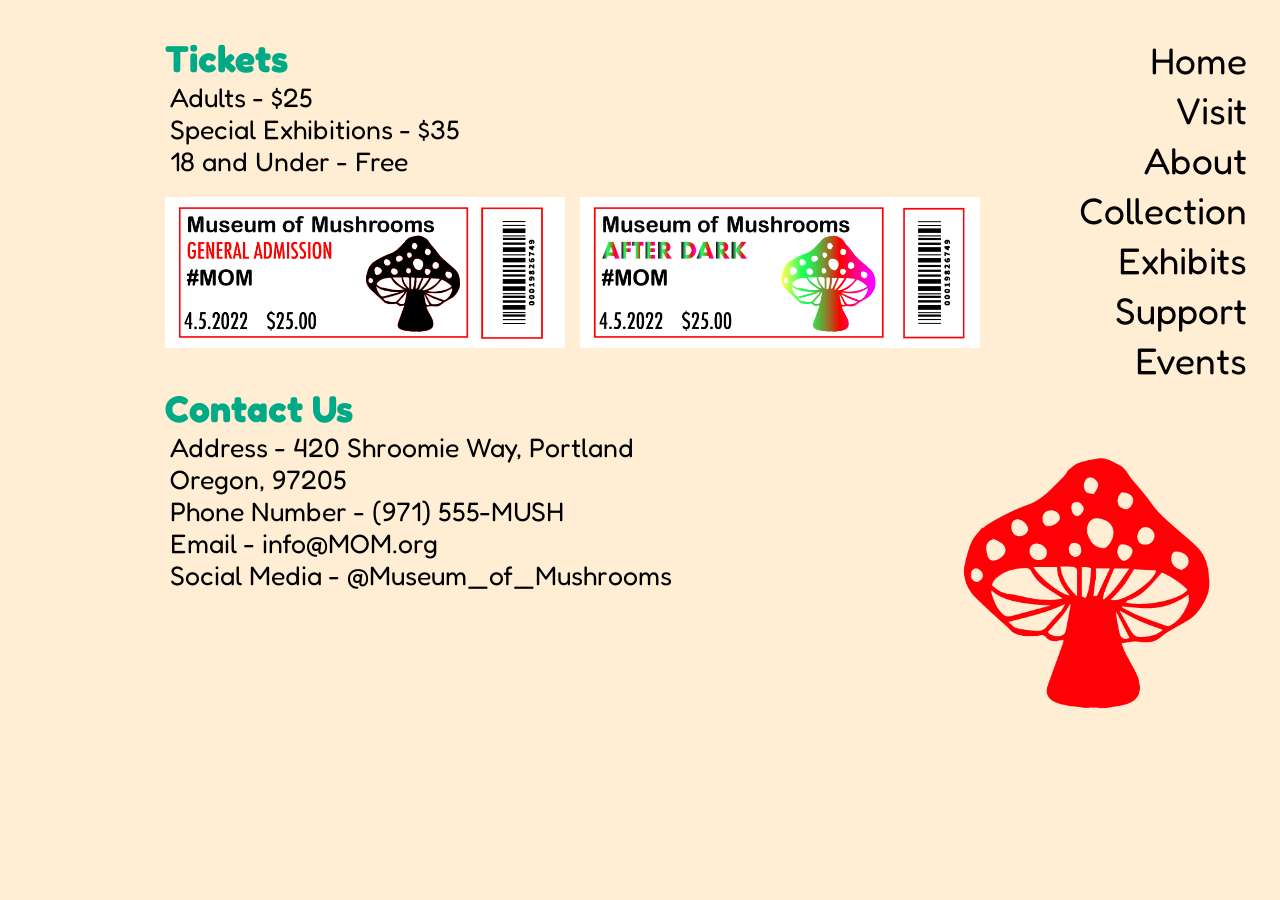
<file: visit_us.html>
<!DOCTYPE html>
<html lang="en">
<head>
    <meta charset="UTF-8">
    <meta http-equiv="X-UA-Compatible" content="IE=edge">
    <meta name="viewport" content="width=device-width, initial-scale=1.0">
    <title>Visit Us</title>

    <link rel="preconnect" href="https://fonts.googleapis.com">
    <link rel="preconnect" href="https://fonts.gstatic.com" crossorigin>
    <link href="https://fonts.googleapis.com/css2?family=Barlow&family=Belleza&family=Fredoka&family=Limelight&family=Nunito+Sans:wght@300&family=Roboto:wght@100&family=Shizuru&display=swap" rel="stylesheet">

    <link rel="stylesheet" href="css/style_visit.css">

    <link rel="icon" type="image/x-icon" href="images/mush_icon.ico">

<!-- font awesome icons -->
<link href="https://cdnjs.cloudflare.com/ajax/libs/font-awesome/6.0.0/css/all.min.css" rel="stylesheet">

</head>
<body>

    <!-- Sidebar -->
    <div class="sidebar">
        <ul>
            <li class="sidebar-item"><a href="index.html">Home</a></li>
            <li class="sidebar-item"><a href="visit_us.html">Visit</a></li>
            <li class="sidebar-item"><a href="about_page.html">About</a></li>
            <li class="sidebar-item"><a href="label.html">Collection</a></li>
            <li class="sidebar-item"><a href="exhibits.html">Exhibits</a></li>
            <li class="sidebar-item"><a href="support.html">Support</a></li>
            <li class="sidebar-item"><a href="events.html">Events</a></li>
        </ul>
        <img src="images/mushroomlogos-01.png" class="logo" alt="logo">
    </div>

<div>

<br>
<br>

<h1>Tickets</h1>
    <ul>
        <li>
            <p>
                Adults - $25
            </p>
        </li>
        <li>
            <p>
                Special Exhibitions - $35
            </p>
        </li>
        <li>
            <p>
                18 and Under - Free
            </p>
        </li>
    </ul>


<div class="flex-container row">
    <img src="images/Ticket-02.jpg" class="flex-item">
    <img src="images/Ticket-01.jpg" class="flex-item">
</div>

<br>

<h1>Contact Us</h1>
<ul>
        <li>
            <p>
                Address - 420 Shroomie Way, Portland Oregon, 97205
            </p>
        </li>
        <li>
            <p>
                Phone Number - (971) 555-MUSH
            </p>
        </li>
        <li>
            <p>
                Email - info@MOM.org
            </p>
        </li>
        <li>
            <p>
                Social Media - @Museum_of_Mushrooms
            </p>
        </li>
    </ul>
</div>



</body>
</html>
</file>
<file: css/style_home.css>
/* style sheet for the home page ONLY!!! */

* {
    margin: 0;
    padding: 0;
    }

    body {
      background-color: #ffeed4;
  }

  a {
      text-decoration: none;
      /* color: #264653; */
      color: inherit;
  }

  a:link {
  color: #000;
}

a:hover {
  color: #00AA86;
}

  .sidebar {
      display: block;
      position: fixed;
      right: 0;
      height: auto;
      width: 25%;
      margin-right: 33px;
      margin-top: 33px;
      text-align: right;
  }
  .sidebar-item {
      list-style-type: none;
      color: #000;
      margin-top: 5px;
      font-size: 37px;
      font-family: 'Fredoka', sans-serif;
  }

  h1 {
      font-size: 120px;
      font-family: Fredoka;
      word-spacing: 100vw;
      margin-left: 33px;
      color: black;
  }
  h2 {
      font-size: 50px;
      font-family: Fredoka;
      text-align: center;

  }
  h3 {
      font-size: 120px;
      font-family: Fredoka;
      margin-left: 33px;
      color: #FF0006;
     }

  .subheading {
      color: #ffeed4;
      text-align: center;
      font-family: Fredoka;
      font-size: 30px;
     }

  .icons {
      text-align: center;
      margin-bottom: 30px;
      color: #000;
         }

  img {
      width: 100%;
      display: block;
      margin-left: auto;
      margin-right: auto;
      margin-top: 40%;
      max-width: 300px;
        }

  footer { 
    margin-top: 40px;
    background-color: #FF0006;
    display: flex; 
    flex-direction: column;
    justify-content: space-between;
    justify-content: center;
        }
</file>
<file: css/style_about.css>
* {
    margin: 0;
    padding: 0;
    }

body {
    background-color: #ffeed4;
    }

a {
    text-decoration: none;
    /* color: #264653; */
    color: inherit;
    }

a:link {
    color: #000;
    }

a:hover {
    color: #00AA86;
    }

.sidebar {
    /* display: block;
    position: absolute;
    right: 0;
    height: auto;
    width: 25%;
    margin-right: 33px;
    margin-top: 33px;
    text-align: right; */

    display: block;
    position: fixed;
    right: 0;
    height: auto;
    width: 25%;
    margin-right: 33px;
    margin-top: 33px;
    text-align: right;
    }

.sidebar-item {
    list-style-type: none;
    color: #000;
    margin-top: 5px;
    font-size: 37px;
    font-family: 'Fredoka', sans-serif;
    }

h1 {
    font-family: 'Fredoka', sans-serif;
    font-size: 28pt;
    margin-left: 165px;
    display: inline;
    color: #00AA86;
    }

/* .headers{
    font-family: 'Fredoka', sans-serif;
    font-size: 28pt;
    height: 50px;
    margin-top: 50px;
    } */

/* h1 {
    font-size: 120px;
    font-family: Fredoka;
    word-spacing: 100vw;
    margin-left: 33px;
    color: black;
} */

h2 {
    list-style-type: none;
    font-size: 50px;
    font-family: Fredoka;
    text-align: center;
    }

h3 {
    font-size: 120px;
    font-family: Fredoka;
    margin-left: 33px;
    color: #FF0006;
    }

 p {
    font-family: 'Fredoka', sans-serif;
    font-size: 20pt;
    margin-left: 165px;
    margin-right: 550px;
    }

.subheading {
    text-align: center;
    font-family: Fredoka;
    font-size: 30px;
    color: #00AA86;
    }

.icons {
    text-align: center;
    margin-bottom: 30px;
    }

img {
    display: block;
    margin-left: auto;
    margin-right: auto;
    margin-top: 50px;
    max-width: 300px;
    }

.imgmap {
    display: block;
    max-width: 1000px;
    max-height: 550px;
    margin-bottom: 50px;
    }
</file>
<file: css/style_gen.css>
/* style sheet for exhibits and events */


* {
    margin: 0;
    padding: 0;
    }

body {
    background-color: #ffeed4;
    }

a {
    text-decoration: none;
    /* color: #264653; */
    color: inherit;
    }

a:link {
    color: #000;
    }

a:hover {
    color: #00AA86;
    }

.sidebar {
    /* display: block;
    position: absolute;
    right: 0;
    height: auto;
    width: 25%;
    margin-right: 33px;
    margin-top: 33px;
    text-align: right; */

    display: block;
    position: fixed;
    right: 0;
    height: auto;
    width: 25%;
    margin-right: 33px;
    margin-top: 33px;
    text-align: right;
    }

.sidebar-item {
    list-style-type: none;
    margin-top: 5px;
    font-size: 37px;
    font-family: 'Fredoka', sans-serif;
    }

h1 {
    font-family: 'Fredoka', sans-serif;
    font-size: 28pt;
    margin-left: 165px;
    display: inline;
    color: #00AA86;
    }

/* .headers{
    font-family: 'Fredoka', sans-serif;
    font-size: 28pt;
    height: 50px;
    margin-top: 50px;
    } */

/* h1 {
    font-size: 120px;
    font-family: Fredoka;
    word-spacing: 100vw;
    margin-left: 33px;
    color: black;
} */

h2 {
    margin-top: 5px;
    font-size: 24pt;
    font-family: Fredoka;
    color: #00AA86;
    }

h3 {
    font-size: 120px;
    font-family: Fredoka;
    margin-left: 33px;
    color: #FF0006;
    }

ul {
    list-style: none;
    margin-left: 5px;
}

 p {
    font-family: 'Fredoka', sans-serif;
    font-size: 20pt;
    margin-left: 165px;
    margin-right: 550px;
    }

.subheading {
    text-align: center;
    font-family: Fredoka;
    font-size: 30px;
    }

.icons {
    text-align: center;
    margin-bottom: 30px;
    }

.logo {
    display: block;
    margin-left: auto;
    margin-right: auto;
    margin-top: 50px;
    max-width: 300px;
    }
</file>
<file: css/style_labels.css>
* {
    margin: 0;
    padding: 0;
}
body {
    background-color: #ffeed4;
}

a {
    text-decoration: none;
    /* color: #264653; */
    color: inherit;
}

a:link {
color: #000;
}

a:hover {
color: #00AA86;
}
.maincontent {
    width:75%;
}

.sidebar {
    display: block;
    position: fixed;
    right: 0;
    height: auto;
    width: 25%;
    margin-right: 33px;
    margin-top: 33px;
    text-align: right;
}
.sidebar-item {
    list-style-type: none;
    margin-top: 5px;
    font-size: 37px;
    font-family: 'Fredoka', sans-serif;
}

#logo {
/* width: auto; */
display: block;
margin-left: auto;
margin-right: auto;
margin-top: 40px;
max-width: 300px;

 }

/* img {
    max-width: 50%;
    height: auto;
    margin-left: 33px;
} */

h1 {
    font-family: 'Fredoka', sans-serif;
    font-size: 28pt;
    margin-left: 165px;
    color: #00AA86;
}

p {
    font-family: 'Fredoka', sans-serif;
    font-size: 20pt;
    margin-left: 165px;
    margin-right: 20px;
    /* margin-right: 550px; */
}
.arrow {

/* arrows on the side of the image */

    width: 75px;
    height: 75px;
    /* margin: 20px; */
    margin-bottom: 200px;
    margin-top: 30px;
    display: inline-block;
    position: relative;
    text-align: center;
}

.arrow::before {
    content: '';
    display: block;
    width: 24px;
    height: 24px;
    top: 50%;
    left: 50%;
    border-style: solid;
    border-color: #ffeed4;
    border-width: 2px 2px 0 0;
    position: absolute;
    transform-origin: 50% 50%;
}

.arrow.left::before { 
    transform: rotate(-135deg);
    margin: -15px 0 0 -10px;
}
.arrow.right::before { 
    transform: rotate(45deg); 
    margin: -15px 0 0 -20px;
}

.arrow::after {
    /* content: ''; */
    display: block;
    top: 50%;
    left: 50%;
    border-style: double;
    border-color: #000;
    position: absolute;
    /* transform-origin: 50% 50%; */
}

.arrow.circle {
    background: #FF0006;
    border-radius: 50px;
}

.flex_container a {
    text-align: center;
    
}

.flex-container {
    /* margin: 20px; */
    /* padding: 10px; */
    display: flex;
    -ms-box-orient: horizontal;
    display: -webkit-box;
    display: -moz-box;
    display: -ms-flexbox;
    display: -moz-flex;
    display: -webkit-flex;
    justify-content: space-evenly;
    text-align: center;
    width:75%;
    margin: auto;
    /* gap: 15px; */
    gap: 20px; 
    margin-bottom: 20px;
}
.row {
    -webkit-flex-direction: row;
    flex-direction: row;
}

.ci-image {
    width: 500px;
}
Footer { 
    margin-top: 40px;
}
</file>
<file: css/style_support.css>
/* style sheet for events, exhibits, and visit */


* {
    margin: 0;
    padding: 0;
    }

body {
    background-color: #ffeed4;
    }

a {
    text-decoration: none;
    /* color: #264653; */
    color: inherit;
    }

a:link {
    color: #000;
    }

a:hover {
    color: #00AA86;
    }

.sidebar {
    /* display: block;
    position: absolute;
    right: 0;
    height: auto;
    width: 25%;
    margin-right: 33px;
    margin-top: 33px;
    text-align: right; */

    display: block;
    position: fixed;
    right: 0;
    height: auto;
    width: 25%;
    margin-right: 33px;
    margin-top: 33px;
    text-align: right;
    }

.sidebar-item {
    list-style-type: none;
    margin-top: 5px;
    font-size: 37px;
    font-family: 'Fredoka', sans-serif;
    }

h1 {
    font-family: 'Fredoka', sans-serif;
    font-size: 28pt;
    margin-left: 165px;
    display: inline;
    color: #00AA86;
    }

/* .headers{
    font-family: 'Fredoka', sans-serif;
    font-size: 28pt;
    height: 50px;
    margin-top: 50px;
    } */

/* h1 {
    font-size: 120px;
    font-family: Fredoka;
    word-spacing: 100vw;
    margin-left: 33px;
    color: black;
} */

h2 {
    margin-top: 5px;
    font-size: 24pt;
    font-family: Fredoka;
    color: #00AA86;
    }

h3 {
    font-size: 120px;
    font-family: Fredoka;
    color: #000;
    }

ul {
    list-style: none;
    margin-left: 5px;
}

 p {
    font-family: 'Fredoka', sans-serif;
    font-size: 20pt;
    margin-left: 165px;
    margin-right: 550px;
    }

.subheading {
    text-align: center;
    font-family: Fredoka;
    font-size: 30px;
    }

.icons {
    text-align: center;
    margin-bottom: 30px;
    }

img {
    display: block;
    margin-left: auto;
    margin-right: auto;
    margin-top: 50px;
    max-width: 300px;
    }

.imgmap {
    display: block;
    max-width: 1000px;
    max-height: 550px;
    margin-bottom: 50px;
    }
</file>
<file: css/style_visit.css>
/* style sheet for visit */


 * {
    margin: 0;
    padding: 0;
    }

body {
    background-color: #ffeed4;
    }

a {
    text-decoration: none;
    /* color: #264653; */
    color: inherit;
    }

a:link {
    color: #000;
    }

a:hover {
    color: #00AA86;
    }

.sidebar {
    /* display: block;
    position: absolute;
    right: 0;
    height: auto;
    width: 25%;
    margin-right: 33px;
    margin-top: 33px;
    text-align: right; */

    display: block;
    position: fixed;
    right: 0;
    height: auto;
    width: 25%;
    margin-right: 33px;
    margin-top: 33px;
    text-align: right;
    }

.sidebar-item {
    list-style-type: none;
    margin-top: 5px;
    font-size: 37px;
    font-family: 'Fredoka', sans-serif;
    }

h1 {
    font-family: 'Fredoka', sans-serif;
    font-size: 28pt;
    margin-left: 165px;
    display: inline;
    color: #00AA86;
    }

/* .headers{
    font-family: 'Fredoka', sans-serif;
    font-size: 28pt;
    height: 50px;
    margin-top: 50px;
    } */

/* h1 {
    font-size: 120px;
    font-family: Fredoka;
    word-spacing: 100vw;
    margin-left: 33px;
    color: black;
} */

h2 {
    margin-top: 5px;
    font-size: 24pt;
    font-family: Fredoka;
    color: #00AA86;
    }

h3 {
    font-size: 120px;
    font-family: Fredoka;
    margin-left: 33px;
    color: #FF0006;
    }

ul {
    list-style: none;
    margin-left: 5px;
}

 p {
    font-family: 'Fredoka', sans-serif;
    font-size: 20pt;
    margin-left: 165px;
    margin-right: 550px;
    }

.subheading {
    text-align: center;
    font-family: Fredoka;
    font-size: 30px;
    }

.icons {
    text-align: center;
    margin-bottom: 30px;
    }

.logo {
    display: block;
    margin-left: auto;
    margin-right: auto;
    margin-top: 50px;
    max-width: 300px;
    }

.flex-container {
    margin: 20px;
    /* padding: 10px; */
    display: flex;
    -ms-box-orient: horizontal;
    display: -webkit-box;
    display: -moz-box;
    display: -ms-flexbox;
    display: -moz-flex;
    display: -webkit-flex;
    margin-left: 165px;
    gap: 15px;
}

.row {
    -webkit-flex-direction: row;
    flex-direction: row;
}

.flex-item {
    max-width: 400px;
    max-height: 550px;
    /* margin-bottom: 50px; */
    /* margin-left: 33px; */
}

/* .imgtic {
    /* flex-direction: row; */
    /* max-width: 400px;
    max-height: 550px;
    margin-bottom: 50px;
    margin-left: 33px;
    float: left;
    }

.imgflex {
    display: flex;
    flex-direction: row;
} */
</file>
